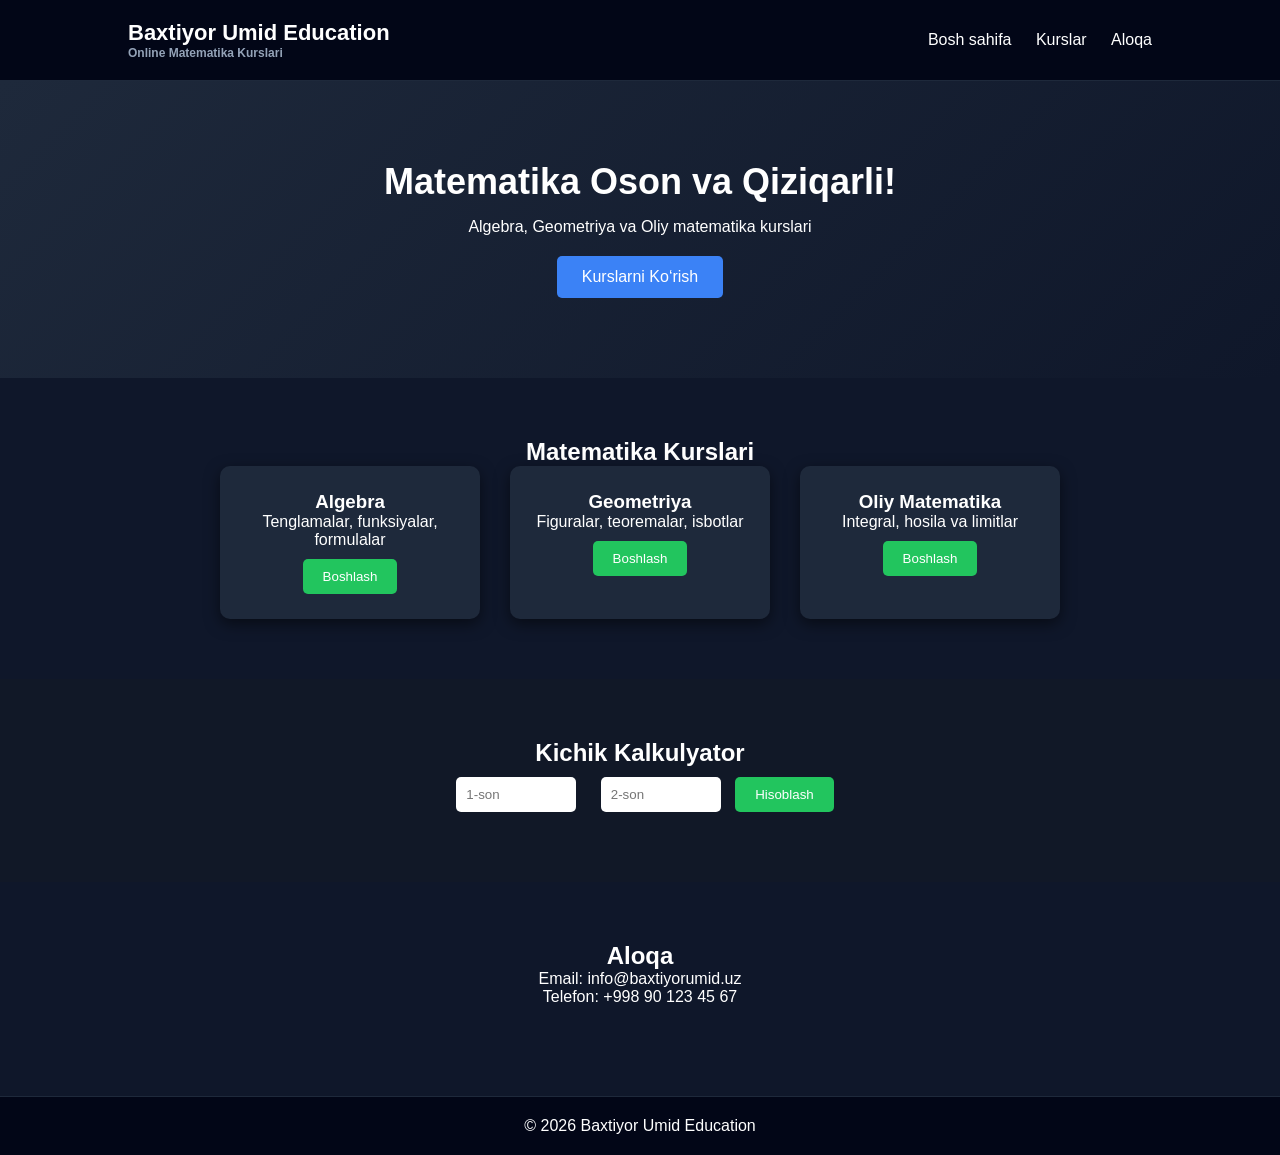
<file: index.html>
<!DOCTYPE html>
<html lang="uz">
<head>
<meta charset="UTF-8">
<meta name="viewport" content="width=device-width, initial-scale=1.0">
<title>Baxtiyor Umid Education - Matematika</title>
<link rel="stylesheet" href="style.css">
</head>
<body>

<header>
    <div class="logo">
        Baxtiyor Umid Education
        <span>Online Matematika Kurslari</span>
    </div>

    <nav>
        <a href="#">Bosh sahifa</a>
        <a href="#courses">Kurslar</a>
        <a href="#contact">Aloqa</a>
    </nav>
</header>

<section class="hero">
    <h1>Matematika Oson va Qiziqarli!</h1>
    <p>Algebra, Geometriya va Oliy matematika kurslari</p>
    <a href="#courses" class="btn">Kurslarni Ko‘rish</a>
</section>

<section id="courses" class="courses">
    <h2>Matematika Kurslari</h2>

    <div class="course-container">

        <div class="card">
            <h3>Algebra</h3>
            <p>Tenglamalar, funksiyalar, formulalar</p>
            <button onclick="openCourse('Algebra')">Boshlash</button>
        </div>

        <div class="card">
            <h3>Geometriya</h3>
            <p>Figuralar, teoremalar, isbotlar</p>
            <button onclick="openCourse('Geometriya')">Boshlash</button>
        </div>

        <div class="card">
            <h3>Oliy Matematika</h3>
            <p>Integral, hosila va limitlar</p>
            <button onclick="openCourse('Oliy Matematika')">Boshlash</button>
        </div>

    </div>
</section>

<section class="calculator">
    <h2>Kichik Kalkulyator</h2>
    <input type="number" id="num1" placeholder="1-son">
    <input type="number" id="num2" placeholder="2-son">
    <button onclick="calculate()">Hisoblash</button>
    <p id="result"></p>
</section>

<section id="contact" class="contact">
    <h2>Aloqa</h2>
    <p>Email: info@baxtiyorumid.uz</p>
    <p>Telefon: +998 90 123 45 67</p>
</section>

<footer>
    <p>© 2026 Baxtiyor Umid Education</p>
</footer>

<script src="script.js"></script>
</body>
</html>
</file>
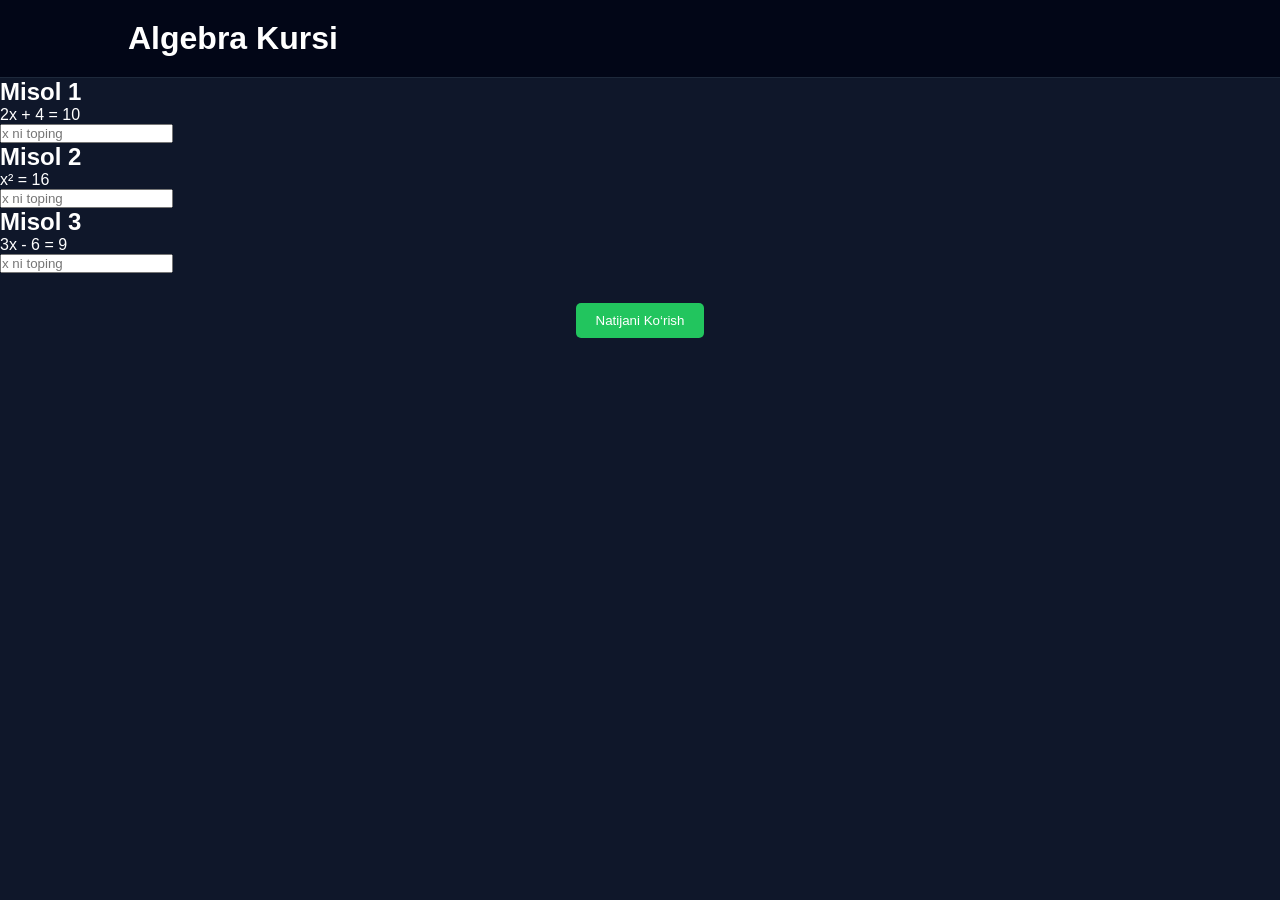
<file: algebra.html>
<!DOCTYPE html>
<html lang="uz">
<head>
<meta charset="UTF-8">
<meta name="viewport" content="width=device-width, initial-scale=1.0">
<title>Algebra Kursi</title>
<link rel="stylesheet" href="style.css">
</head>
<body>

<header>
    <h1>Algebra Kursi</h1>
</header>

<section class="quiz">
    <h2>Misol 1</h2>
    <p>2x + 4 = 10</p>
    <input type="number" id="q1" placeholder="x ni toping">
</section>

<section class="quiz">
    <h2>Misol 2</h2>
    <p>x² = 16</p>
    <input type="number" id="q2" placeholder="x ni toping">
</section>

<section class="quiz">
    <h2>Misol 3</h2>
    <p>3x - 6 = 9</p>
    <input type="number" id="q3" placeholder="x ni toping">
</section>

<div style="text-align:center; margin:20px;">
    <button onclick="checkTest()">Natijani Ko‘rish</button>
    <p id="result"></p>
</div>

<script src="algebra.js"></script>

</body>
</html>
</file>
<file: style.css>
*{
margin:0;
padding:0;
box-sizing:border-box;
font-family:Arial;
}

body{
background:#0f172a;
color:white;
}

header{
background:#020617;
padding:20px 10%;
display:flex;
justify-content:space-between;
align-items:center;
border-bottom:1px solid #1e293b;
flex-wrap:wrap;
}

.logo{
display:flex;
flex-direction:column;
font-size:22px;
font-weight:bold;
}

.logo span{
font-size:12px;
color:#94a3b8;
}

nav a{
color:white;
margin-left:20px;
text-decoration:none;
}

nav a:hover{
color:#38bdf8;
}

.hero{
text-align:center;
padding:80px 20px;
background:linear-gradient(135deg,#1e293b,#0f172a);
}

.hero h1{
font-size:36px;
margin-bottom:15px;
}

.btn{
display:inline-block;
margin-top:20px;
padding:12px 25px;
background:#3b82f6;
color:white;
text-decoration:none;
border-radius:5px;
}

.courses{
padding:60px 10%;
text-align:center;
}

.course-container{
display:flex;
justify-content:center;
gap:30px;
flex-wrap:wrap;
}

.card{
background:#1e293b;
padding:25px;
width:260px;
border-radius:10px;
box-shadow:0 5px 15px rgba(0,0,0,0.5);
transition:0.3s;
}

.card:hover{
transform:translateY(-10px);
background:#334155;
}

button{
padding:10px 20px;
background:#22c55e;
color:white;
border:none;
border-radius:5px;
cursor:pointer;
margin-top:10px;
}

button:hover{
background:#16a34a;
}

.calculator{
padding:60px 10%;
text-align:center;
background:#111827;
}

.calculator input{
padding:10px;
margin:10px;
border:none;
border-radius:5px;
width:120px;
}

.contact{
padding:60px 10%;
text-align:center;
}

footer{
background:#020617;
text-align:center;
padding:20px;
margin-top:30px;
border-top:1px solid #1e293b;
}
</file>
